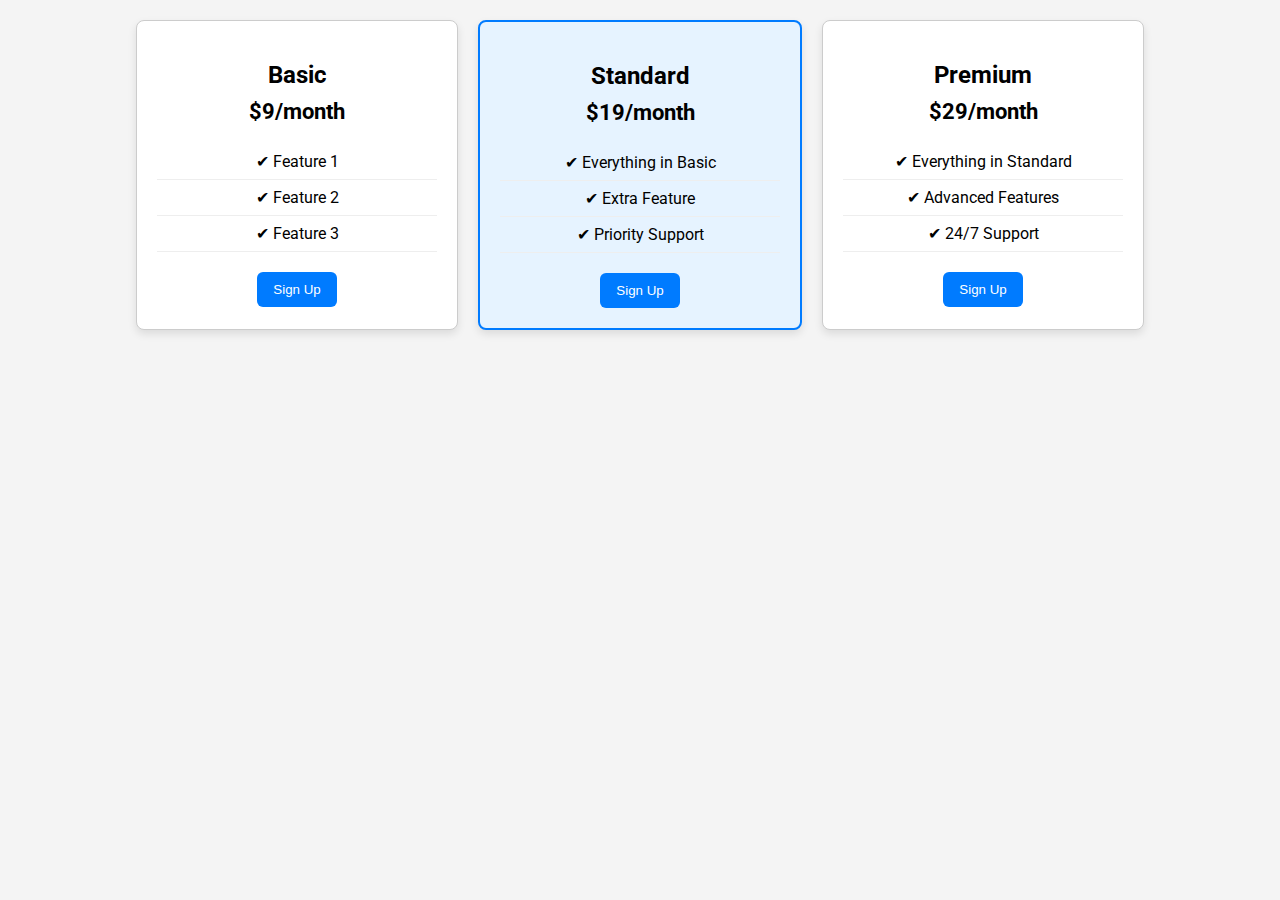
<file: index.html>
<!DOCTYPE html>
<html lang="en">
<head>
  <meta charset="UTF-8">
  <meta name="viewport" content="width=device-width, initial-scale=1.0">
  <title>Pricing Table</title>
  <!-- Google Fonts -->
  <link href="https://fonts.googleapis.com/css2?family=Roboto:wght@400;600&display=swap" rel="stylesheet">

  <style>
    body{
      font-family: 'Roboto', sans-serif;
      background: #f4f4f4;
      margin:0;
      padding:20px;
    }

    .container{
      display: flex;
      justify-content: center;
      gap: 20px;
      flex-wrap: wrap; /* helps for mobile */
    }

    .card{
      background: white;
      border: 1px solid #ccc;
      border-radius: 8px;
      width: 280px;
      text-align: center;
      padding: 20px;
      box-shadow: 0 4px 8px rgba(0,0,0,0.1);
      transition: transform 0.3s;
    }

    .card h2{
      margin-bottom: 10px;
    }

    .price{
      font-size: 22px;
      font-weight: bold;
      margin: 10px 0 20px;
    }

    .card ul{
      list-style: none;
      padding: 0;
      margin-bottom: 20px;
    }

    .card ul li{
      padding: 8px 0;
      border-bottom: 1px solid #eee;
    }

    .card button{
      background: #007bff;
      color: white;
      border: none;
      padding: 10px 16px;
      border-radius: 6px;
      cursor: pointer;
    }

    .card button:hover{
      background: #0056b3;
    }

    /* Highlight Standard plan */
    .standard{
      background: #e6f3ff;
      border: 2px solid #007bff;
    }

    .standard:hover{
      transform: scale(1.05);
    }

    /* Responsive for mobile */
    @media(max-width: 768px){
      .container{
        flex-direction: column;
        align-items: center;
      }
    }
  </style>
</head>
<body>

  <div class="container">
    <div class="card">
      <h2>Basic</h2>
      <p class="price">$9/month</p>
      <ul>
        <li>✔ Feature 1</li>
        <li>✔ Feature 2</li>
        <li>✔ Feature 3</li>
      </ul>
      <button>Sign Up</button>
    </div>

    <div class="card standard">
      <h2>Standard</h2>
      <p class="price">$19/month</p>
      <ul>
        <li>✔ Everything in Basic</li>
        <li>✔ Extra Feature</li>
        <li>✔ Priority Support</li>
      </ul>
      <button>Sign Up</button>
    </div>

    <div class="card">
      <h2>Premium</h2>
      <p class="price">$29/month</p>
      <ul>
        <li>✔ Everything in Standard</li>
        <li>✔ Advanced Features</li>
        <li>✔ 24/7 Support</li>
      </ul>
      <button>Sign Up</button>
    </div>
  </div>

</body>
</html>
</file>
